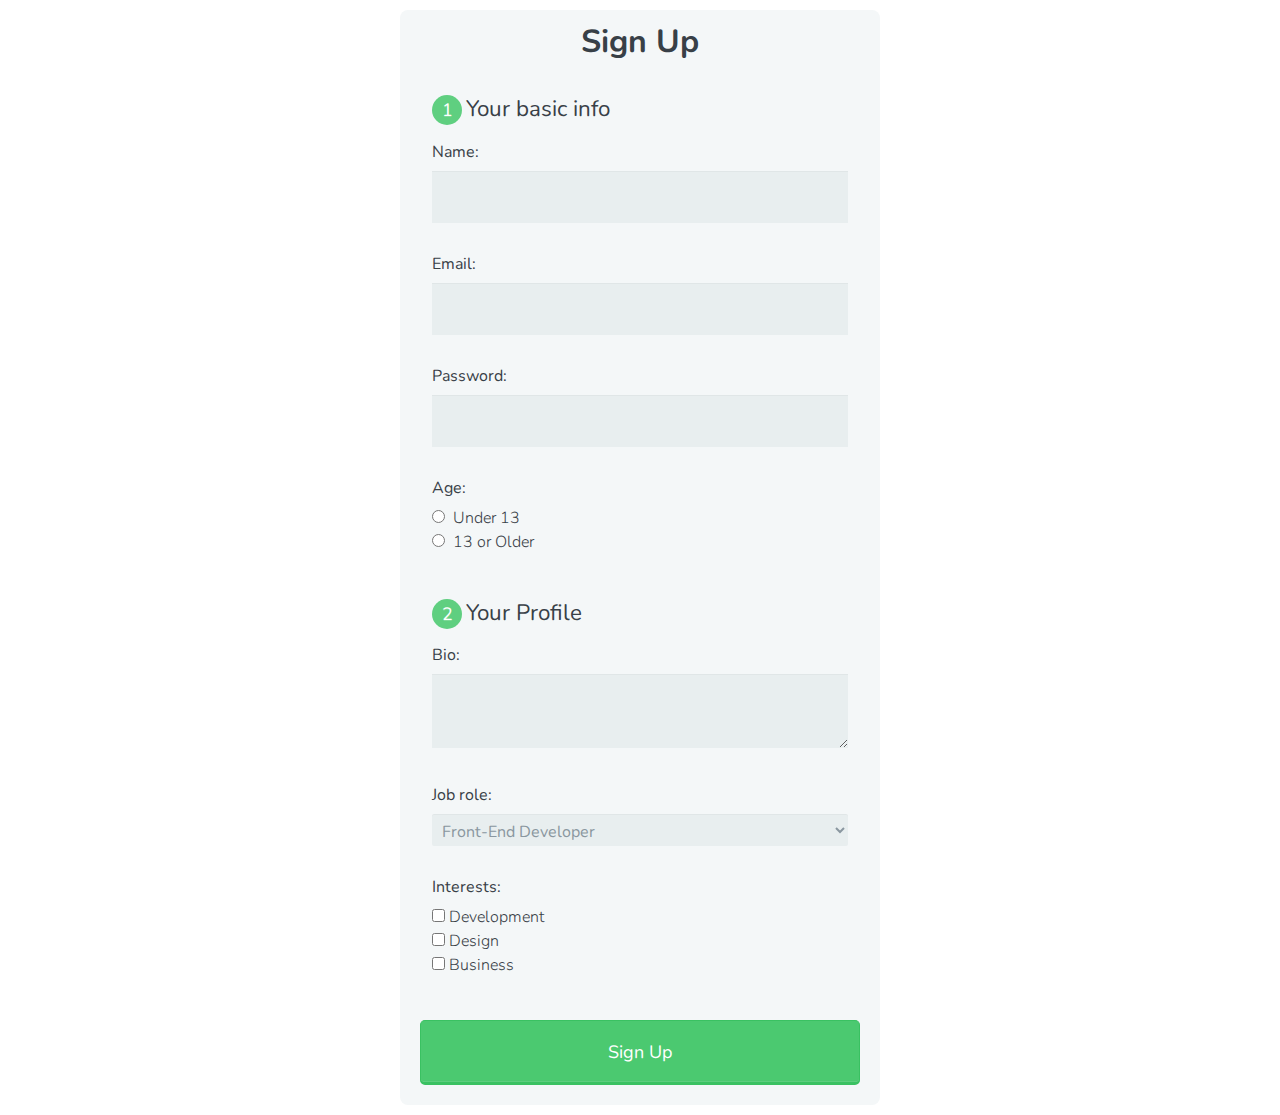
<file: html/Basics/index.html>
<!DOCTYPE html>
<html>
    <head>
        <meta charset="utf-8">
        <meta name="viewport" content="width=device-width, initial-scale=1.0">
        <title>Sign Up Form</title>
        <link rel="stylesheet" href="css/normalize.css">
        <link href='http://fonts.googleapis.com/css?family=Nunito:400,300' rel='stylesheet' type='text/css'>
        <link rel="stylesheet" href="css/main.css">
    </head>
    <body>

      <form action="index.html" method="post">
        <h1>Sign Up</h1>
        <fieldset>
          <legend><span class="number">1</span>Your basic info</legend>
          <label for="name">Name:</label>
          <input type="text" id="name" name="user_name">
          <label for="mail">Email:</label>
          <input type="email" id="mail" name="user_email">
          <label for="password">Password:</label>
          <input type="password" id="password" name="user_password">
          <label>Age:</label>
          <input type="radio" id="under_13" value="under_13" name="user_age"> <label for="under_13" class="light">Under 13</label>
          <br>
          <input type="radio" id="over_13" value="over_13" name="user_age"> <label for="over_13" class="light">13 or Older</label>
        </fieldset>
        <fieldset>
          <legend><span class="number">2</span>Your Profile</legend>
          <label for="bio">Bio:</label>
          <textarea id="bio" name="user_bio"> </textarea>
          <label for="job">Job role:</label>
          <select id="job"name="user_job">
            <optgroup label="Web">
              <option value="frontend_developer">Front-End Developer</option>
              <option value="php_developer">PHP Developer</option>
              <option value="python_developer">Python Developer</option>
              <option value="rails_developer">Rails Developer</option>
              <option value="wordpress_developer">Wordpress Developer</option>
              <option value="web_designer">Web Designer</option>
           </optgroup>
           <optgroup label="Mobile">
              <option value="android_developer">Android Developer</option>
              <option value="ios_developer">iOS Developer</option>
              <option value="mobile_designer">Mobile Designer</option>
           </optgroup>
           <optgroup label="Business">
              <option value="business_owner">Business Owner</option>
              <option value="freelancer">Freelancer</option>
           </optgroup>
          </select>
          <label>Interests:</label>
          <input type="checkbox" id="development" value="interest_development" name="user_interest"><label class="light" for="development">Development</label><br>
          <input type="checkbox" id="design" value="interest_development" name="user_interest"><label class="light" for="design">Design</label><br>
          <input type="checkbox" id="Business" value="interest_development" name="user_interest"><label class="light" for="Business">Business</label>
        </fieldset>
        <button type="sumbit">Sign Up</button>
      </form>

    </body>
</html>
</file>
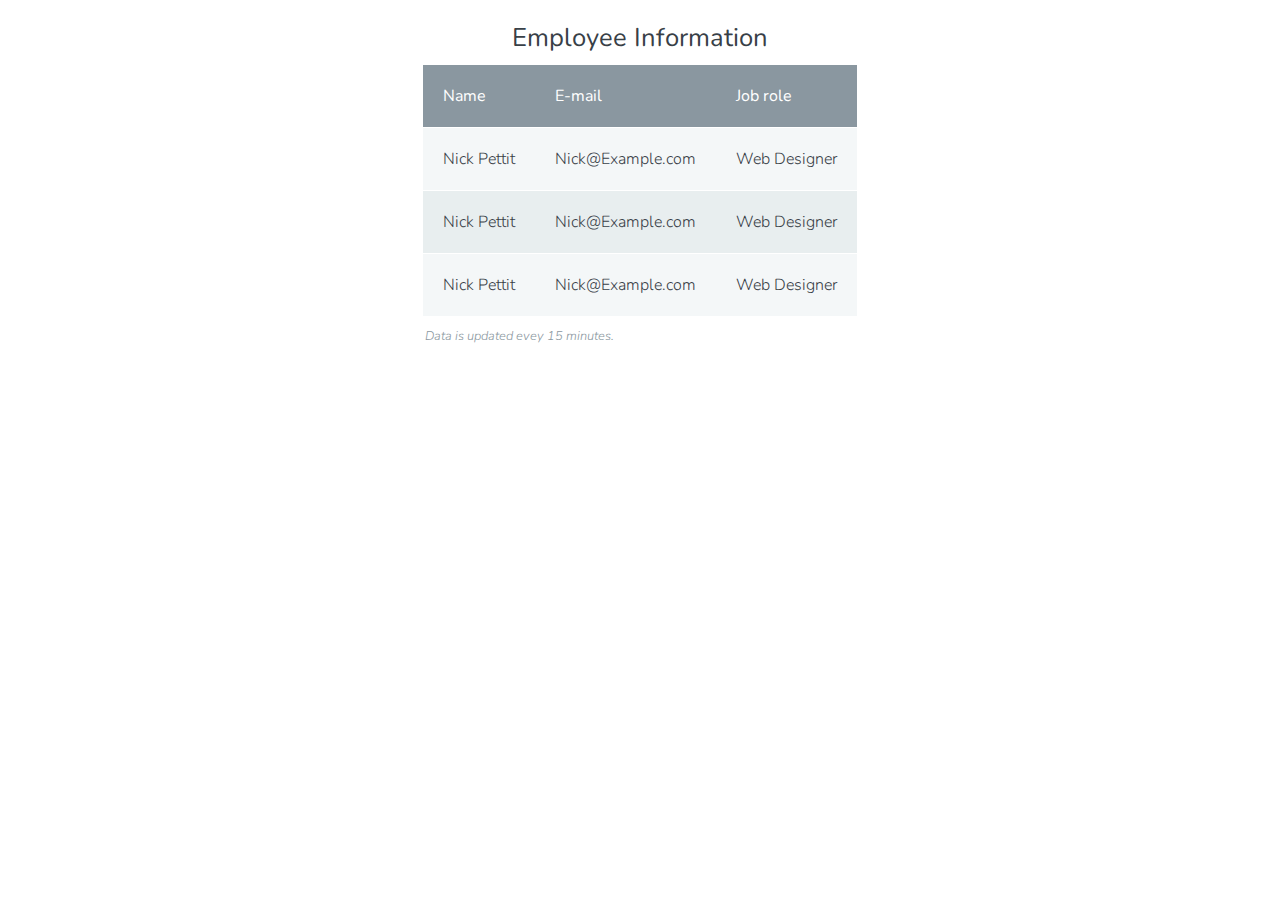
<file: html/HTML Tables/overview-of-tables/index.html>
<!DOCTYPE html>
<html>
  <head>
    <meta charset="utf-8">
    <meta name="viewport" content="width=device-width, initial-scale=1.0">
    <title>Employee Information</title>
    <link rel="stylesheet" href="css/normalize.css">
    <link href='http://fonts.googleapis.com/css?family=Nunito:400,300' rel='stylesheet' type='text/css'>
    <link rel="stylesheet" href="css/main.css">
  </head>
  <body>

    <table>
      <caption>
        Employee Information
      </caption>
      <thead>
        <tr>
          <th scope="col">Name</th>
          <th scope="col">E-mail</th>
          <th scope="col">Job  role</th>
        </tr>
      </thead>
      <tfoot>
        <tr>
          <td colspan="3">
            Data is updated evey 15 minutes.
          </td>
        </tr>
      </tfoot>
      <tbody>
        <tr>
          <th scope="row">Nick Pettit</th>
          <td>Nick@Example.com</td>
          <td> Web Designer</td>
        </tr>
        <tr>
          <th scope="row">Nick Pettit</th>
          <td>Nick@Example.com</td>
          <td>Web Designer</td>
        </tr>
        <tr>
          <th scope="row">Nick Pettit</th>
          <td>Nick@Example.com</td>
          <td>Web Designer</td>
        </tr>
      </tbody>
    </table>

  </body>
</html>
</file>
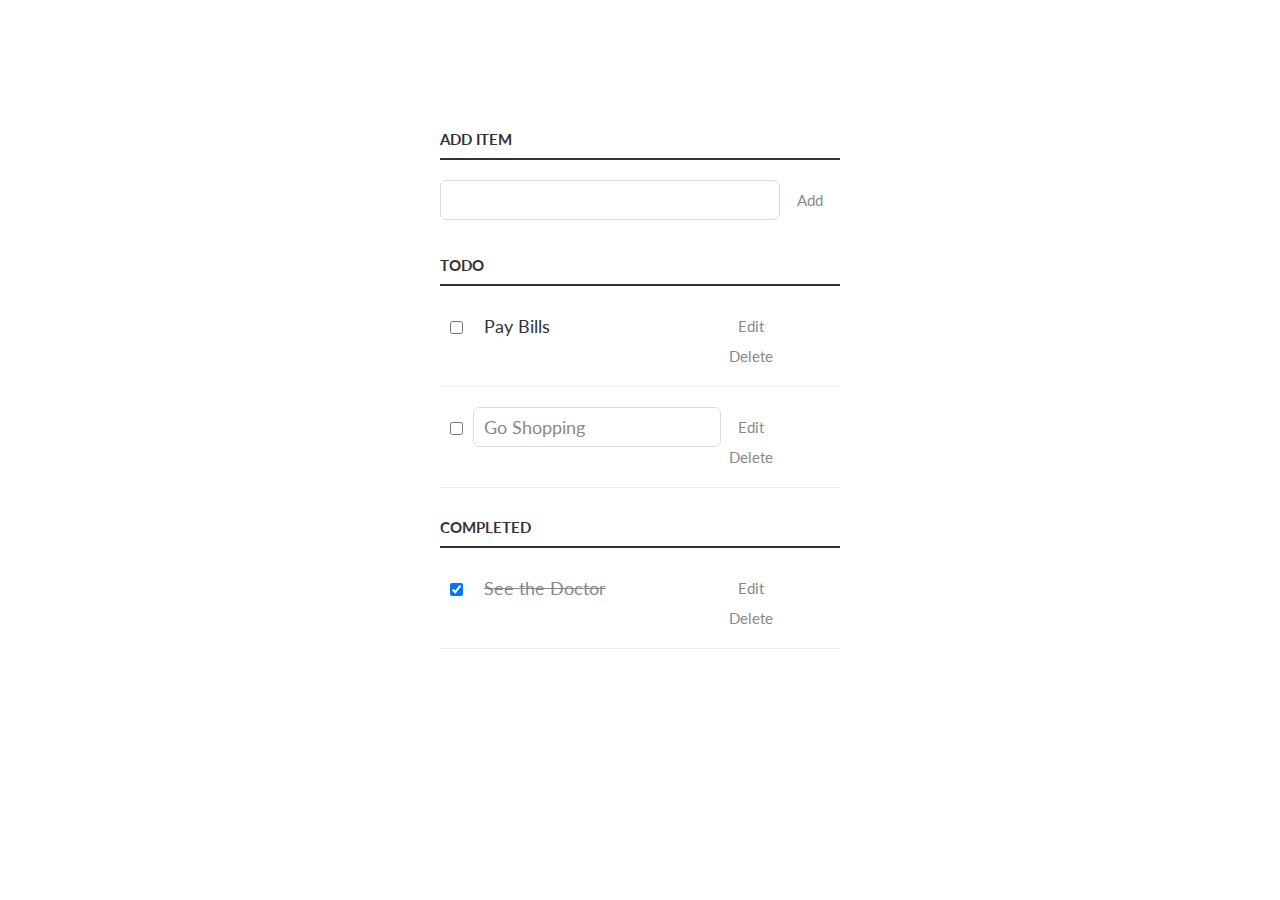
<file: JavaScript/Interactive Web Pages with JavaScript/project_stage2_end/index.html>
<!DOCTYPE html>
<html>
  <head>
    <title>Todo App</title>
    <link href='http://fonts.googleapis.com/css?family=Lato:300,400,700' rel='stylesheet' type='text/css'>
    <link rel="stylesheet" href="css/style.css" type="text/css" media="screen" charset="utf-8">    
  </head>
  <body>
    <div class="container">
      <p>
        <label for="new-task">Add Item</label><input id="new-task" type="text"><button>Add</button>
      </p>
      
      <h3>Todo</h3>
      <ul id="incomplete-tasks">
        <li><input type="checkbox"><label>Pay Bills</label><input type="text"><button class="edit">Edit</button><button class="delete">Delete</button></li>
        <li class="editMode"><input type="checkbox"><label>Go Shopping</label><input type="text" value="Go Shopping"><button class="edit">Edit</button><button class="delete">Delete</button></li>
        
      </ul>
      
      <h3>Completed</h3>
      <ul id="completed-tasks">
        <li><input type="checkbox" checked><label>See the Doctor</label><input type="text"><button class="edit">Edit</button><button class="delete">Delete</button></li>
      </ul>
    </div>

    <script type="text/javascript" src="js/app.js"></script>

  </body>
</html>
</file>
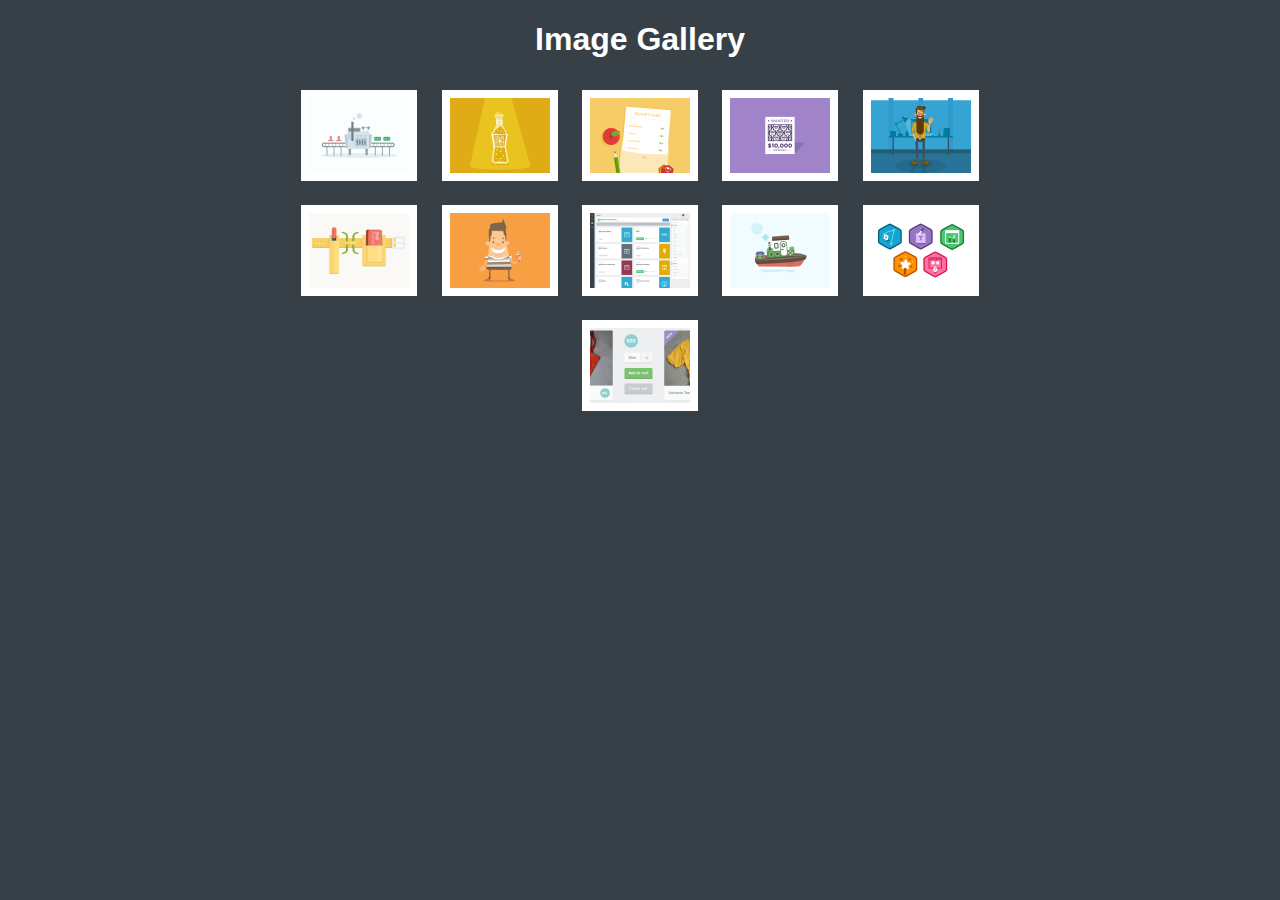
<file: JavaScript/JQuery/lightbox_complete/index.html>
<!DOCTYPE html>
<html>
<head>
	<link rel="stylesheet" href="css/style.css" type="text/css" media="screen" title="no title" charset="utf-8">
	<title>Image Gallery</title>
</head>
<body>
	<h1>Image Gallery</h1>
	<ul id="imageGallery">
		<li><a href="images/refferal_machine.png"><img src="images/refferal_machine.png" width="100" alt="Refferal Machine By Matthew Spiel"></a></li>
		<li><a href="images/space-juice.png"><img src="images/space-juice.png" width="100" alt="Space Juice by Mat Helme"></a></li>
		<li><a href="images/education.png"><img src="images/education.png" width="100" alt="Education by Chris Michel"></a></li>
		<li><a href="images/copy_mcrepeatsalot.png"><img src="images/copy_mcrepeatsalot.png" width="100" alt="Wanted: Copy McRepeatsalot by Chris Michel"></a></li>
		<li><a href="images/sebastian.png"><img src="images/sebastian.png" width="100" alt="Sebastian by Mat Helme"></a></li>
		<li><a href="images/skill-polish.png"><img src="images/skill-polish.png" width="100" alt="Skill Polish by Chris Michel"></a></li>
		<li><a href="images/chuck.png"><img src="images/chuck.png" width="100" alt="Chuck by Mat Helme"></a></li>
		<li><a href="images/library.png"><img src="images/library.png" width="100" alt="Library by Tyson Rosage"></a></li>
		<li><a href="images/boat.png"><img src="images/boat.png" width="100" alt="Boat by Griffin Moore"></a></li>
		<li><a href="images/illustrator_foundations.png"><img src="images/illustrator_foundations.png" width="100" alt="Illustrator Foundations by Matthew Spiel"></a></li>
		<li><a href="images/treehouse_shop.jpg"><img src="images/treehouse_shop.jpg" width="100" alt="Treehouse Shop by Eric Smith"></a></li>
	</ul>
	<script src="http://code.jquery.com/jquery-1.11.0.min.js" type="text/javascript" charset="utf-8"></script>
	<script src="js/app.js" type="text/javascript" charset="utf-8"></script>
</body>
</html>
</file>
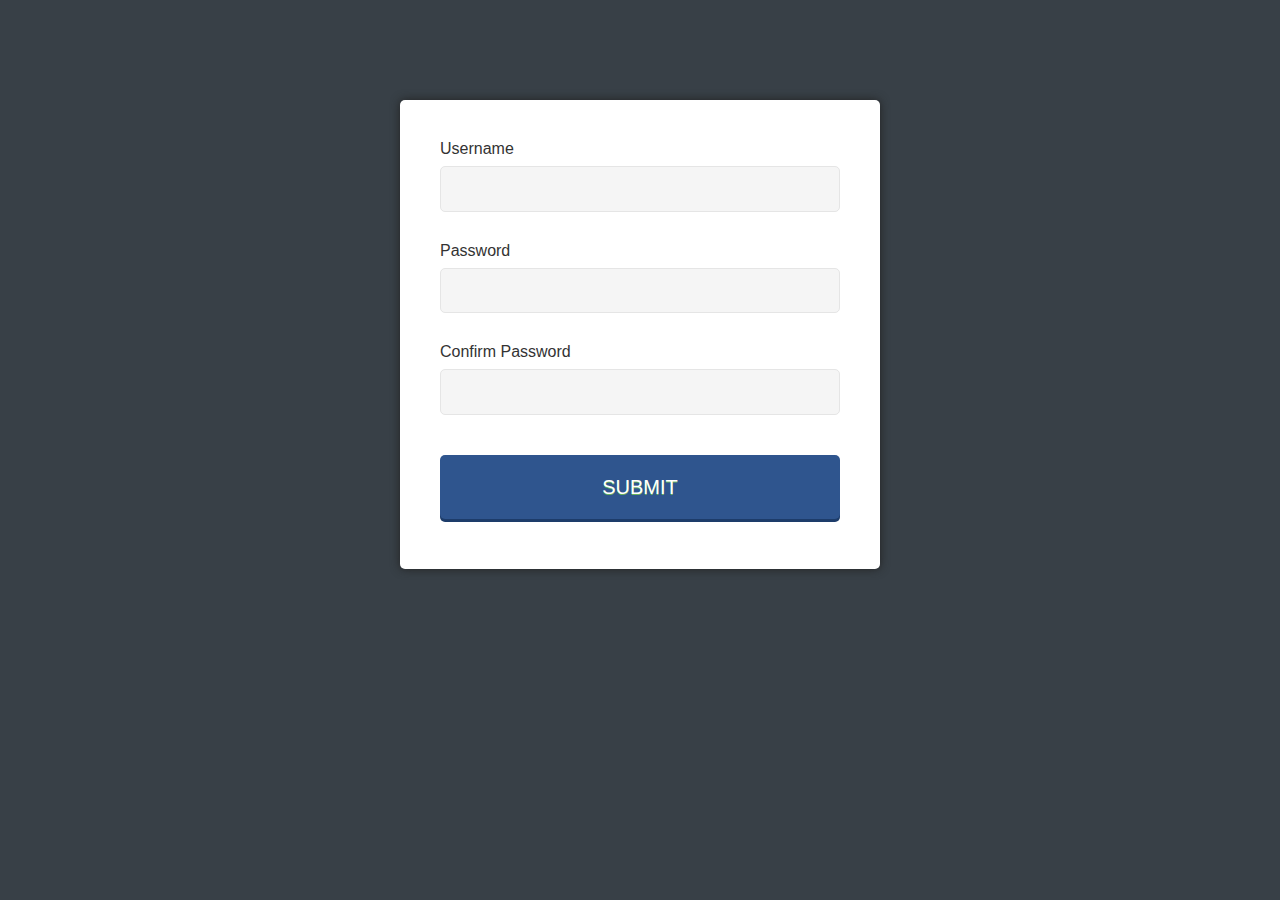
<file: JavaScript/JQuery/sign_up_form_complete/index.html>
<!DOCTYPE html>
<html>
<head>
	<title>Sign Up Form</title>
	<link rel="stylesheet" href="css/style.css" type="text/css" media="screen" title="no title" charset="utf-8">
</head>
<body>

	<form action="#" method="post">
		<p>
			<label for="username">Username</label>
			<input id="username" name="username" type="text">
		</p>
		<p>
			<label for="password">Password</label>
			<input id="password" name="password" type="password">
			<span>Enter a password longer than 8 characters</span>
		</p>
		<p>
			<label for="confirm_password">Confirm Password</label>
			<input id="confirm_password" name="confirm_password" type="password">
			<span>Please confirm your password</span>
		</p>
		<p>
			<input type="submit" value="SUBMIT" id="submit">
		</p>
	</form>
	<script src="http://code.jquery.com/jquery-1.11.0.min.js" type="text/javascript" charset="utf-8"></script>
	<script src="js/app.js" type="text/javascript" charset="utf-8"></script>
</body>
</html>
</file>
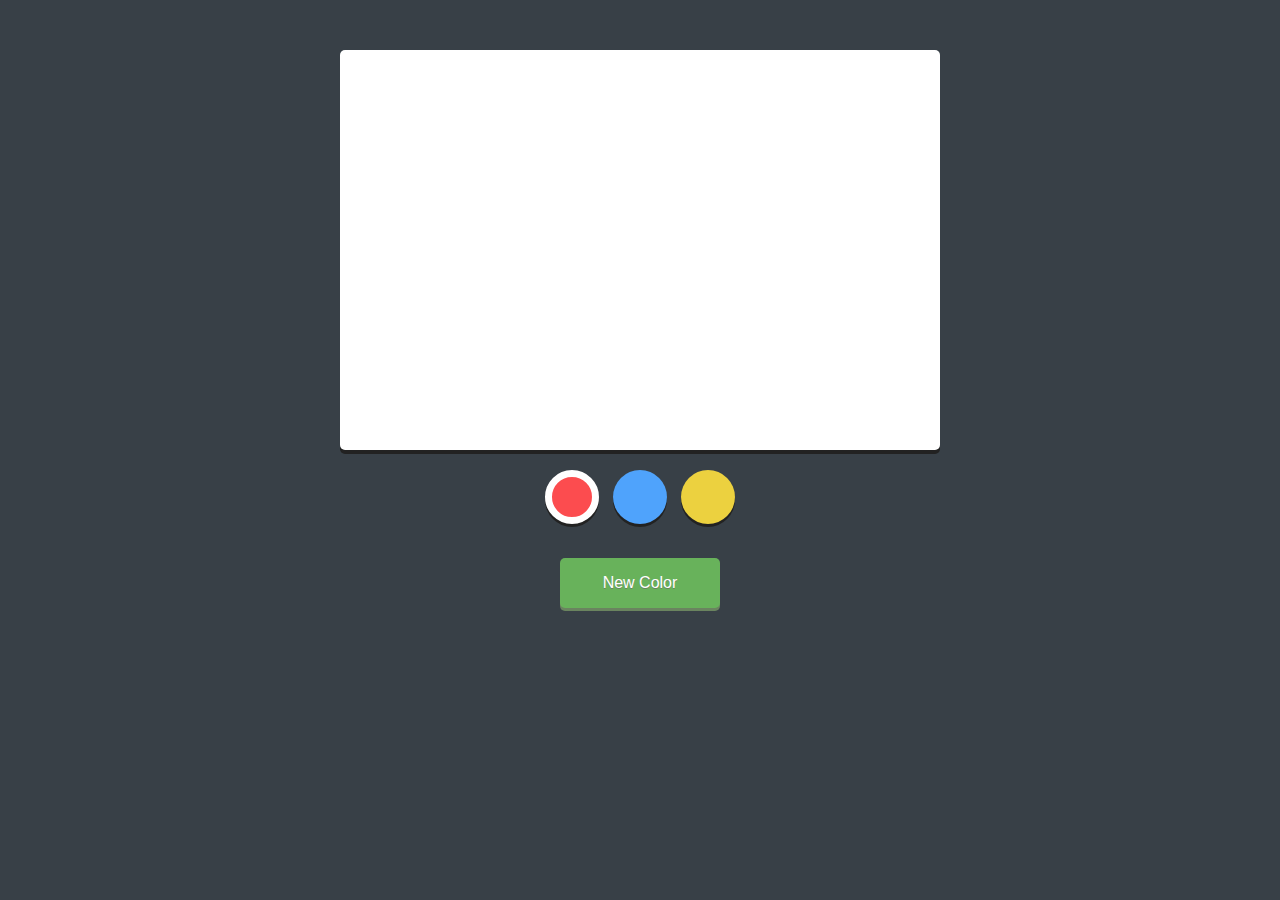
<file: JavaScript/JQuery/simple_drawing_complete/index.html>
<!DOCTYPE html>
<html>
<head>
	<title>Simple Drawing Application</title>
	<link rel="stylesheet" href="css/style.css" type="text/css" media="screen" title="no title" charset="utf-8">
</head>
<body>
	<canvas	width="600" height="400"></canvas>
	<div class="controls">
		<ul>
			<li class="red selected"></li>
			<li class="blue"></li>
			<li class="yellow"></li>
		</ul>
		<button id="revealColorSelect">New Color</button>
		<div id="colorSelect">
			<span id="newColor"></span>
			<div class="sliders">
				<p>
					<label for="red">Red</label>
					<input id="red" name="red" type="range" min=0 max=255 value=0>
				</p>
				<p>
					<label for="green">Green</label>
					<input id="green" name="green" type="range" min=0 max=255 value=0>
				</p>
				<p>
					<label for="blue">Blue</label>
					<input id="blue" name="blue" type="range" min=0 max=255 value=0>
				</p>
			</div>
			<div>
			<button id="addNewColor">Add Color</button>
			</div>
		</div>
	</div>
	<script src="http://code.jquery.com/jquery-1.11.0.min.js" type="text/javascript" charset="utf-8"></script>
	<script src="js/app.js" type="text/javascript" charset="utf-8"></script>	
</body>
</html>
</file>
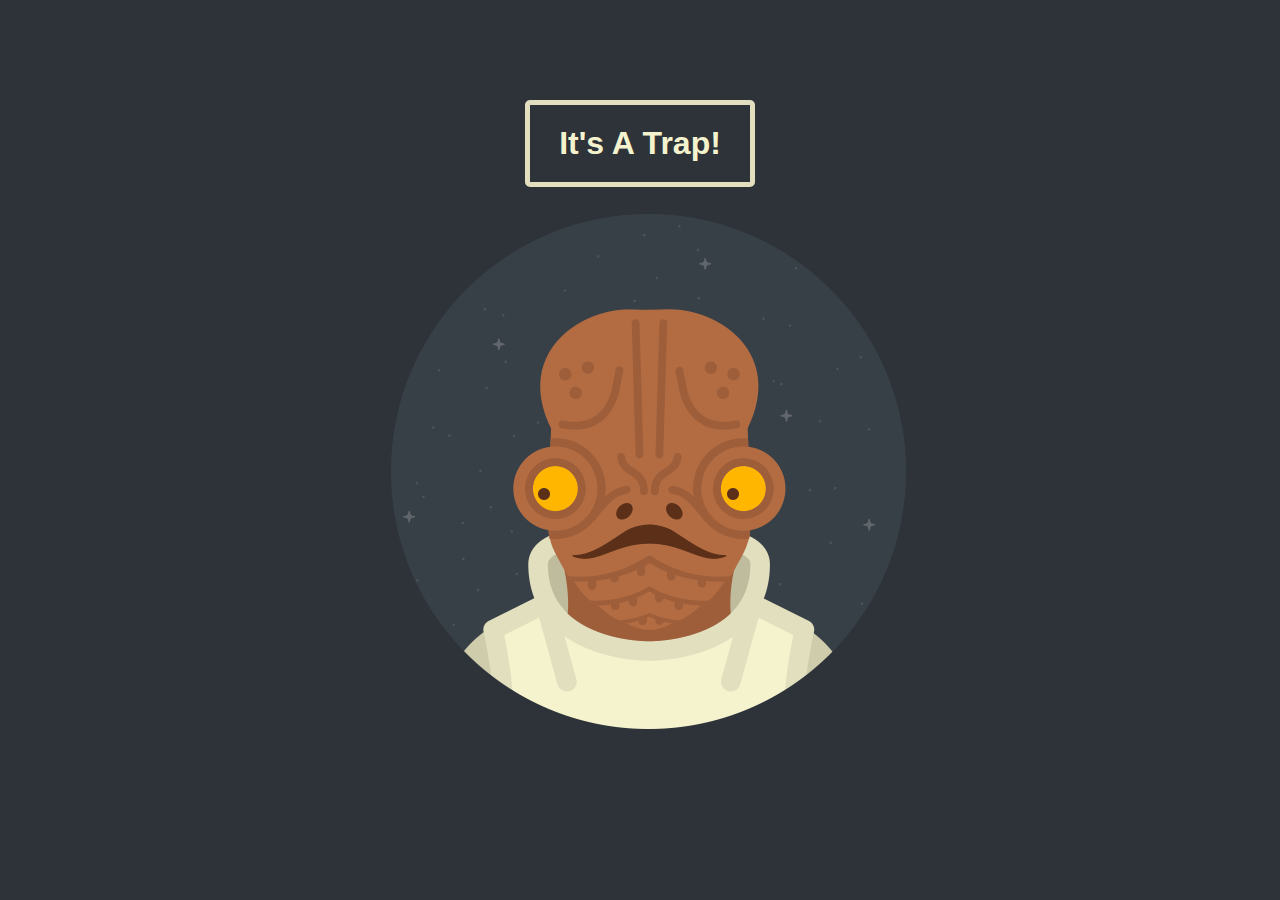
<file: JavaScript/JQuery/itsatrap/itsatrap_complete/index.html>
<!DOCTYPE html>
<html>
<head>
	<title>Take Evasive Action</title>
	<link rel="stylesheet" href="css/style.css" type="text/css" media="screen" title="no title" charset="utf-8">
</head>
<body>
  <p class="warning">
    <span>It's A Trap!</span>
  </p>
  <div class="image">
    <img src="img/ackbar.gif" />
  </div>
	<script src="http://code.jquery.com/jquery-1.11.0.min.js" type="text/javascript" charset="utf-8"></script>
	<script src="js/app.js" type="text/javascript" charset="utf-8"></script>
</body>
</html>
</file>
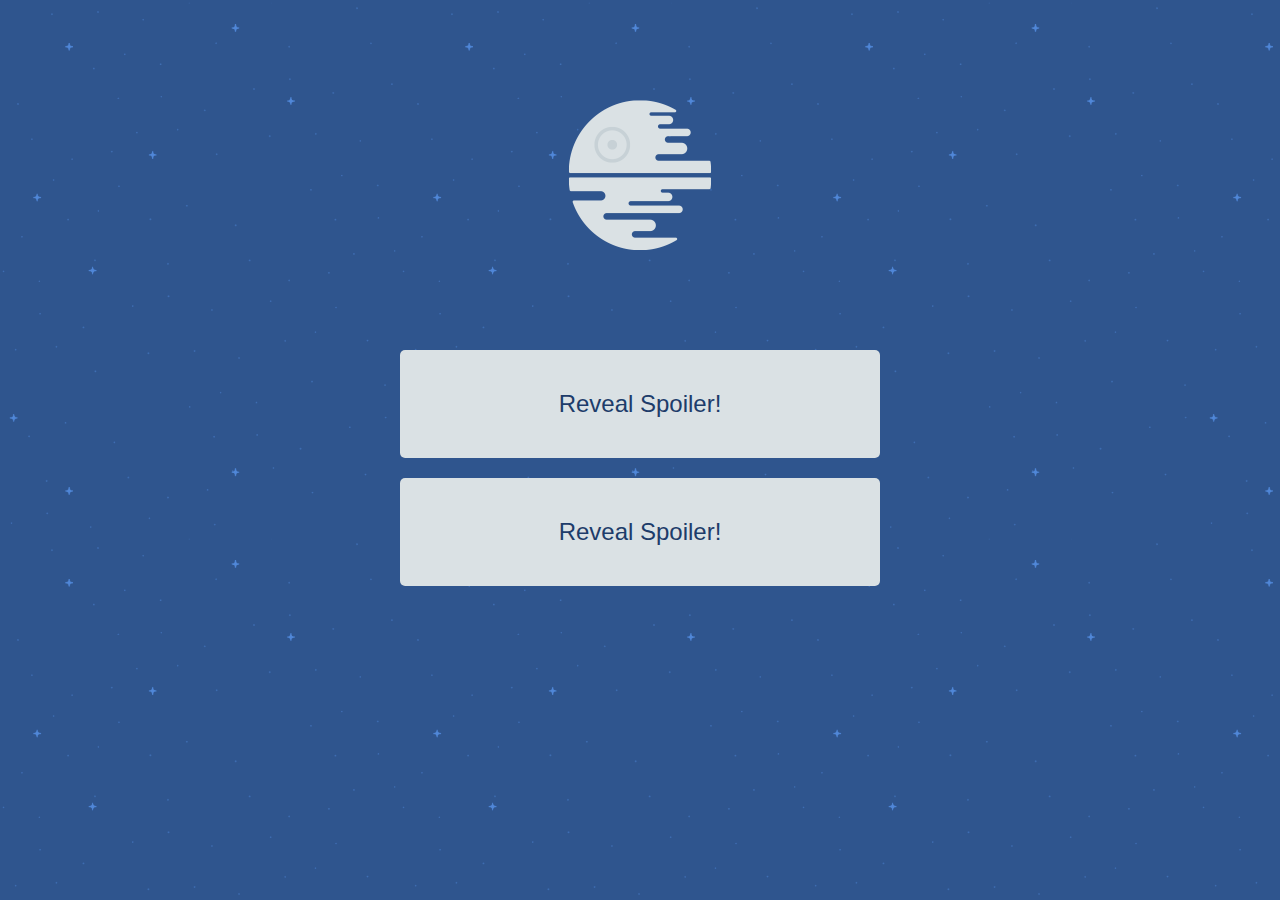
<file: JavaScript/JQuery/Spoiler/spoiler_complete/index.html>
<!DOCTYPE html>
<html>
<head>
	<title>Star Wars Spoilers</title>
	<link rel="stylesheet" href="css/style.css" type="text/css" media="screen" title="no title" charset="utf-8">
</head>
<body>
	<img src="img/deathstar.png" />
	<p class="spoiler">
		<!--Spoiler:-->
		<span>Darth Vader is Luke Skywalker's Father! Noooooooooooo!</span>
	</p>
	<p class="spoiler">
		<!--Spoiler:-->
		<span>Luke and Leia are siblings. Ew.</span>
	</p>
	<script src="http://code.jquery.com/jquery-1.11.0.min.js" type="text/javascript" charset="utf-8"></script>
	<script src="js/app.js" type="text/javascript" charset="utf-8"></script>
</body>
</html>
</file>
<file: html/Basics/css/main.css>
*, *:before, *:after {
  -moz-box-sizing: border-box;
  -webkit-box-sizing: border-box;
  box-sizing: border-box;
}

body {
  font-family: 'Nunito', sans-serif;
  color: #384047;
}

form {
  max-width: 300px;
  margin: 10px auto;
  padding: 10px 20px;
  background: #f4f7f8;
  border-radius: 8px;
}

h1 {
  margin: 0 0 30px 0;
  text-align: center;
}

input[type="text"],
input[type="password"],
input[type="date"],
input[type="datetime"],
input[type="email"],
input[type="number"],
input[type="search"],
input[type="tel"],
input[type="time"],
input[type="url"],
textarea,
select {
  background: rgba(255,255,255,0.1);
  border: none;
  font-size: 16px;
  height: auto;
  margin: 0;
  outline: 0;
  padding: 15px;
  width: 100%;
  background-color: #e8eeef;
  color: #8a97a0;
  box-shadow: 0 1px 0 rgba(0,0,0,0.03) inset;
  margin-bottom: 30px;
}

input[type="radio"],
input[type="checkbox"] {
  margin: 0 4px 8px 0;
}

select {
  padding: 6px;
  height: 32px;
  border-radius: 2px;
}

button {
  padding: 19px 39px 18px 39px;
  color: #FFF;
  background-color: #4bc970;
  font-size: 18px;
  text-align: center;
  font-style: normal;
  border-radius: 5px;
  width: 100%;
  border: 1px solid #3ac162;
  border-width: 1px 1px 3px;
  box-shadow: 0 -1px 0 rgba(255,255,255,0.1) inset;
  margin-bottom: 10px;
}

fieldset {
  margin-bottom: 30px;
  border: none;
}

legend {
  font-size: 1.4em;
  margin-bottom: 10px;
}

label {
  display: block;
  margin-bottom: 8px;
}

label.light {
  font-weight: 300;
  display: inline;
}

.number {
  background-color: #5fcf80;
  color: #fff;
  height: 30px;
  width: 30px;
  display: inline-block;
  font-size: 0.8em;
  margin-right: 4px;
  line-height: 30px;
  text-align: center;
  text-shadow: 0 1px 0 rgba(255,255,255,0.2);
  border-radius: 100%;
}

@media screen and (min-width: 480px) {

  form {
    max-width: 480px;
  }

}
</file>
<file: html/HTML Tables/overview-of-tables/css/main.css>
*, *:before, *:after {
  -moz-box-sizing: border-box;
  -webkit-box-sizing: border-box;
  box-sizing: border-box;
}

body {
  font-family: 'Nunito', sans-serif;
  color: #384047;
}

table {
  max-width: 960px;
  margin: 10px auto;
}

caption {
  font-size: 1.6em;
  font-weight: 400;
  padding: 10px 0;
}

thead th {
  font-weight: 400;
  background: #8a97a0;
  color: #FFF;
}

tr {
  background: #f4f7f8;
  border-bottom: 1px solid #FFF;
  margin-bottom: 5px;
}

tr:nth-child(even) {
  background: #e8eeef;
}

th, td {
  text-align: left;
  padding: 20px;
  font-weight: 300;
}

tfoot tr {
  background: none;
}

tfoot td {
  padding: 10px 2px;
  font-size: 0.8em;
  font-style: italic;
  color: #8a97a0;
}
</file>
<file: JavaScript/Interactive Web Pages with JavaScript/project_stage2_end/css/style.css>
/* Basic Style */
body {
  background: #fff;
  color: #333;
  font-family: Lato, sans-serif;
}
.container {
  display: block;
  width: 400px;
  margin: 100px auto 0;
}
ul {
  margin: 0;
  padding: 0;
}
li * {
  float: left;
}
li, h3 {
  clear:both;
  list-style:none;
}
input, button {
  outline: none;
}
button {
  background: none;
  border: 0px;
  color: #888;
  font-size: 15px;
  width: 60px;
  margin: 10px 0 0;
  font-family: Lato, sans-serif;
  cursor: pointer;
}
button:hover {
  color: #333;
}
/* Heading */
h3,
label[for='new-task'] {
  color: #333;
  font-weight: 700;
  font-size: 15px;
  border-bottom: 2px solid #333;
  padding: 30px 0 10px;
  margin: 0;
  text-transform: uppercase;
}
input[type="text"] {
  margin: 0;
  font-size: 18px;
  line-height: 18px;
  height: 18px;
  padding: 10px;
  border: 1px solid #ddd;
  background: #fff;
  border-radius: 6px;
  font-family: Lato, sans-serif;
  color: #888;
}
input[type="text"]:focus {
  color: #333;
}

/* New Task */
label[for='new-task'] {
  display: block;
  margin: 0 0 20px;
}
input#new-task {
  float: left;
  width: 318px;
}
p > button:hover {
  color: #0FC57C;
}

/* Task list */
li {
  overflow: hidden;
  padding: 20px 0;
  border-bottom: 1px solid #eee;
}
li > input[type="checkbox"] {
  margin: 0 10px;
  position: relative;
  top: 15px;
}
li > label {
  font-size: 18px;
  line-height: 40px;
  width: 237px;
  padding: 0 0 0 11px;
}
li >  input[type="text"] {
  width: 226px;
}
li > .delete:hover {
  color: #CF2323;
}

/* Completed */
#completed-tasks label {
  text-decoration: line-through;
  color: #888;
}

/* Edit Task */
ul li input[type=text] {
  display:none;
}

ul li.editMode input[type=text] {
  display:block;
}

ul li.editMode label {
  display:none;
}
</file>
<file: JavaScript/JQuery/lightbox_complete/css/style.css>
body {
	font-family: sans-serif;
	background: #384047;
}
h1 {
	color: #fff;
	text-align: center
}

ul {
	list-style:none;
	margin: 0 auto;
	padding: 0;
	display: block;
	max-width: 780px;
	text-align: center;
}
ul li {
	display: inline-block;
	padding: 8px;
	background:white;
	margin:10px;
}
ul li img {
	display: block;
}
a {
	text-decoration: none;
}
/** Start Coding Here **/
#overlay {
  background:rgba(0,0,0,0.7);
  width:100%;
  height:100%;
  position:absolute;
  top:0;
  left:0;
  display:none;
  text-align:center;
}

#overlay img {
 margin-top: 10%; 
}

#overlay p {
 color:white; 
}
</file>
<file: JavaScript/JQuery/sign_up_form_complete/css/style.css>
body {
  background: #384047;
  font-family: sans-serif;
  font-size: 10px
}
form {
  background: #fff;
  padding: 4em 4em 2em;
  max-width: 400px;
  margin: 100px auto 0;
  box-shadow: 0 0 1em #222;
  border-radius: 5px;
}
p {
  margin: 0 0 3em 0;
  position: relative;
}
label {
  display: block;
  font-size: 1.6em;
  margin: 0 0 .5em;
  color: #333;
}
input {
  display: block;
  box-sizing: border-box;
  width: 100%;
  outline: none
}
input[type="text"],
input[type="password"] {
  background: #f5f5f5;
  border: 1px solid #e5e5e5;
  font-size: 1.6em;
  padding: .8em .5em;
  border-radius: 5px;
}
input[type="text"]:focus,
input[type="password"]:focus {
  background: #fff
}
span {
  border-radius: 5px;
  display: block;
  font-size: 1.3em;
  text-align: center;
  position: absolute;
  background: #2F558E;
  left: 105%;
  top: 25px;
  width: 160px;
  padding: 7px 10px;
  color: #fff;
}
span:after {
  right: 100%;
  top: 50%;
  border: solid transparent;
  content: " ";
  height: 0;
  width: 0;
  position: absolute;
  pointer-events: none;
  border-color: rgba(136, 183, 213, 0);
  border-right-color: #2F558E;
  border-width: 8px;
  margin-top: -8px;
}
input[type="submit"] {
  background: #2F558E;
  box-shadow: 0 3px 0 0 #1D3C6A;
  border-radius: 5px;
  border: none;
  color: #fff;
  cursor: pointer;
  display: block;
  font-size: 2em;
  line-height: 1.6em;
  margin: 2em 0 0;
  outline: none;
  padding: .8em 0;
  text-shadow: 0 1px #68B25B;

}
</file>
<file: JavaScript/JQuery/simple_drawing_complete/css/style.css>
body {
	background: #384047;
	font-family: sans-serif;
}
canvas {
	background: #fff;
	display: block;
	margin: 50px auto 10px;
	border-radius: 5px;
	box-shadow: 0 4px 0 0 #222;
	cursor: url(../img/cursor.png), crosshair;
}
.controls {
	min-height: 60px;
	margin: 0 auto;
	width: 600px;
	border-radius: 5px;
	overflow: hidden;
}
ul {
	list-style:none;
	margin: 0;
	float: 	left;
	padding: 10px 0 20px;
	width: 100%;
	text-align: center;
}

ul li, #newColor {
	display:block;
	height: 54px;
	width: 54px;
	border-radius: 60px;
	cursor: pointer;
	border: 0;
	box-shadow: 0 3px 0 0 #222;
}

ul li {
	display: inline-block;
	margin: 0 5px 10px;
}

.red {
	background: #fc4c4f;
}

.blue {
	background: #4fa3fc;
}

.yellow {
	background: #ECD13F;
}

.selected {
	border: 7px solid #fff;
	width: 40px;
	height: 40px;
}
button {
	background: #68B25B;
	box-shadow: 0 3px 0 0 #6A845F;
	color: #fff;
	outline: none;
	cursor: pointer;
	text-shadow: 0 1px #6A845F;
	display: block;
	font-size: 16px;
	line-height: 40px;
}
#revealColorSelect {
	border: none;
	border-radius: 5px;
	margin: 10px auto;
	padding: 5px 20px;
	width: 160px;
}

/* New Color Palette */
#colorSelect {
	background: #fff;
	border-radius: 5px;
	clear: both;
	margin: 20px auto 0;
	padding: 10px;
	width: 305px;
	position: relative;
		
	display:none;
}
#colorSelect:after {
	bottom: 100%;
	left: 50%;
	border: solid transparent;
	content: " ";
	height: 0;
	width: 0;
	position: absolute;
	pointer-events: none;
	border-color: rgba(255, 255, 255, 0);
	border-bottom-color: #fff;
	border-width: 10px;
	margin-left: -10px;
}

#newColor {
	width: 80px;
	height: 80px;
	border-radius: 3px;
	box-shadow: none;
	float: left;
	border: none;
	margin: 10px 20px 20px 10px;

}
.sliders p {
	margin: 8px 0;
	vertical-align: middle;
}
.sliders label {
	display: inline-block;
	margin: 0 10px 0 0;
	width: 35px;
	font-size: 14px;
	color: #6D574E;
}
.sliders input {
	position: relative;
	top: 2px;
}
#colorSelect button {
	border: none;
	border-top: 1px solid #6A845F;
	border-radius: 0 0 5px 5px;
	clear: both;
	margin: 10px -10px -7px;
	padding: 5px 10px;
	width: 325px;
}
</file>
<file: JavaScript/JQuery/itsatrap/itsatrap_complete/css/style.css>
body {
  background: #2d3339
}
.warning {
  border: 5px solid #e1dfbe;
  width: 200px;
  margin: 100px auto 20px;
  border-radius: 5px;
  padding: 20px 10px;
  text-align: center;
  font-size: 32px
}
.warning span {
  color: #f4f3ce;
  font-family: sans-serif;
  font-weight: bold;
}
.image {
  position: absolute;
  top: 20%;
  width: 100%;
  text-align: center;
  z-index: -1
}
</file>
<file: JavaScript/JQuery/Spoiler/spoiler_complete/css/style.css>
body {
  background: #2f558e url(../img/bg.png) repeat 0 0;
  background-size: 400px auto;
  font-family: sans-serif;
}
img {
  display: block;
  width: 150px;
  margin: 100px auto;
}
button {
  background: #dae1e4;
  border: none;
  border-radius: 5px;
  color: #1d3c6a;
  font-size: 24px;
  width: 480px;
  padding: 40px 0;
  margin: -40px -20px;
  outline: none;
  cursor: pointer;
}
.spoiler {
	background: #1d3c6a;
  width: 440px;
  margin: 0 auto 20px;
  border-radius: 5px;
  padding: 40px 20px;
  text-align: center;
  font-size: 24px
}
.spoiler span {
  color: #dae1e4;
}
</file>
